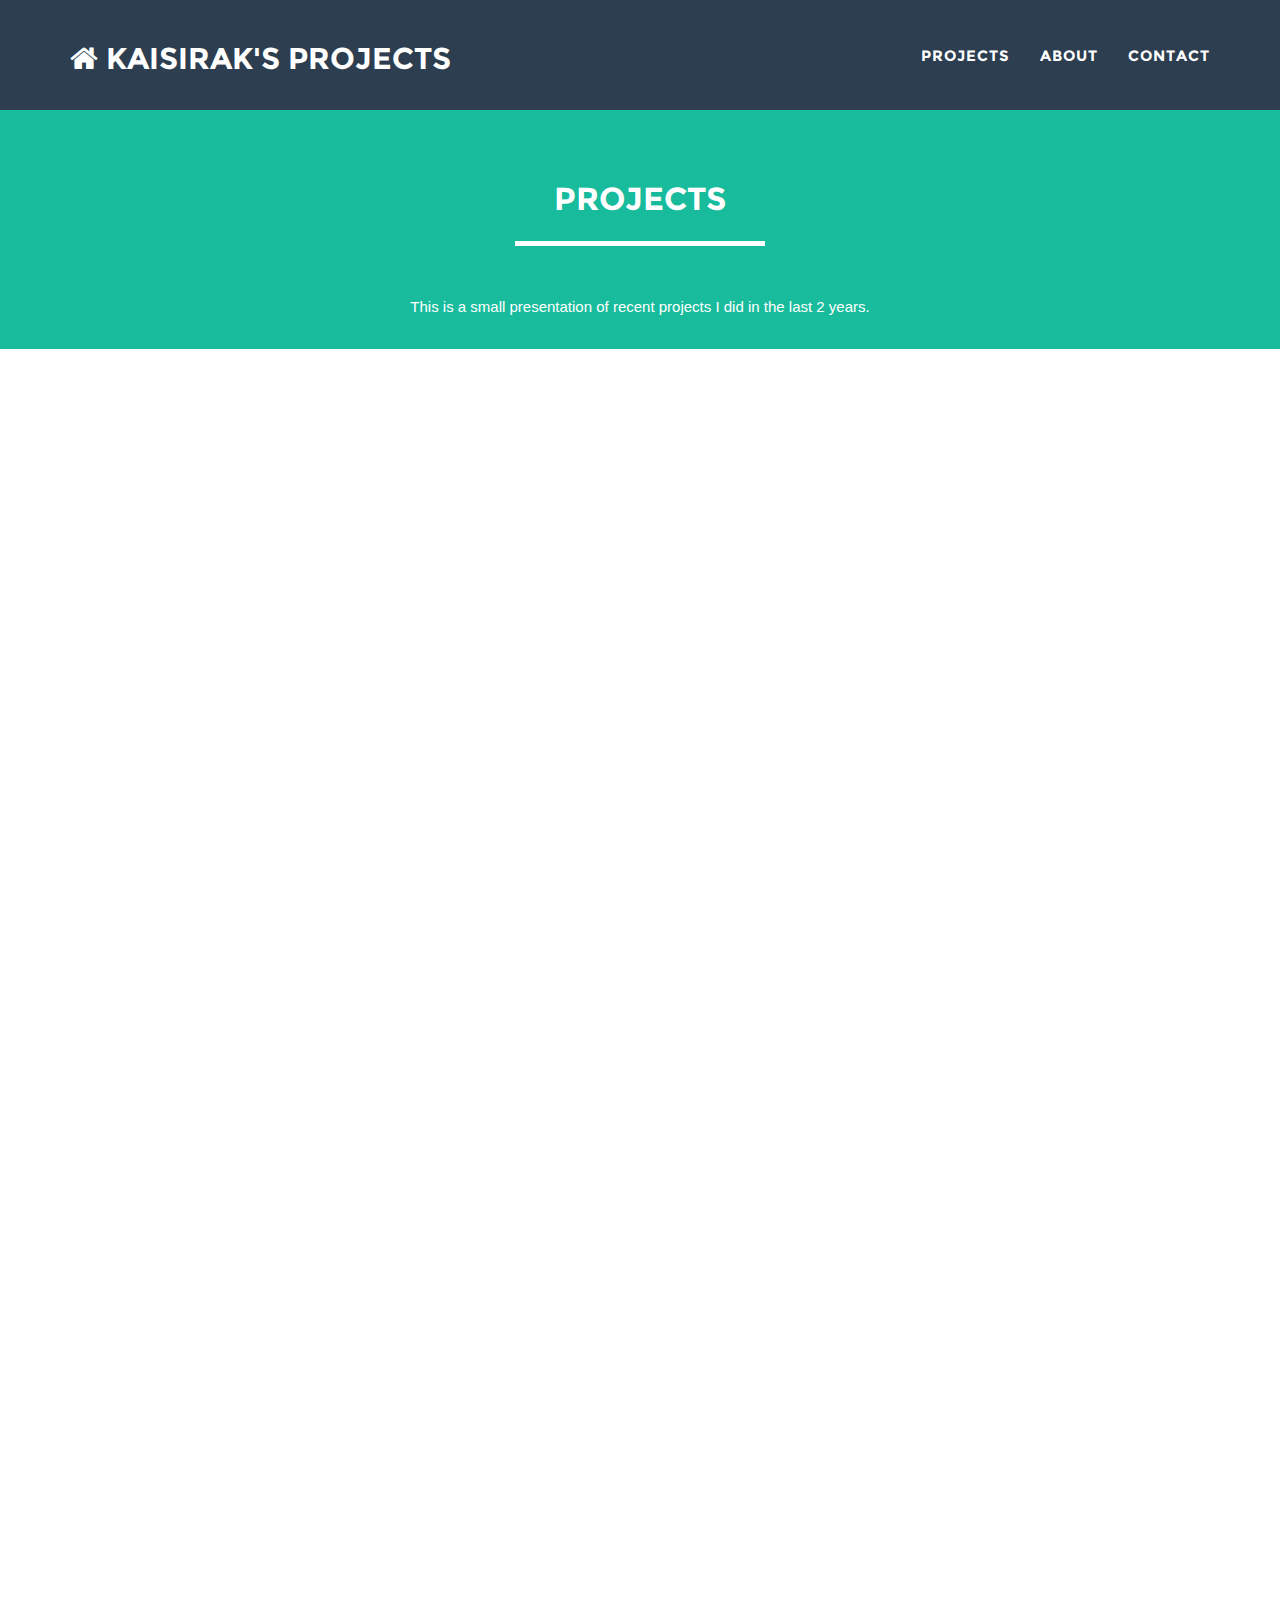
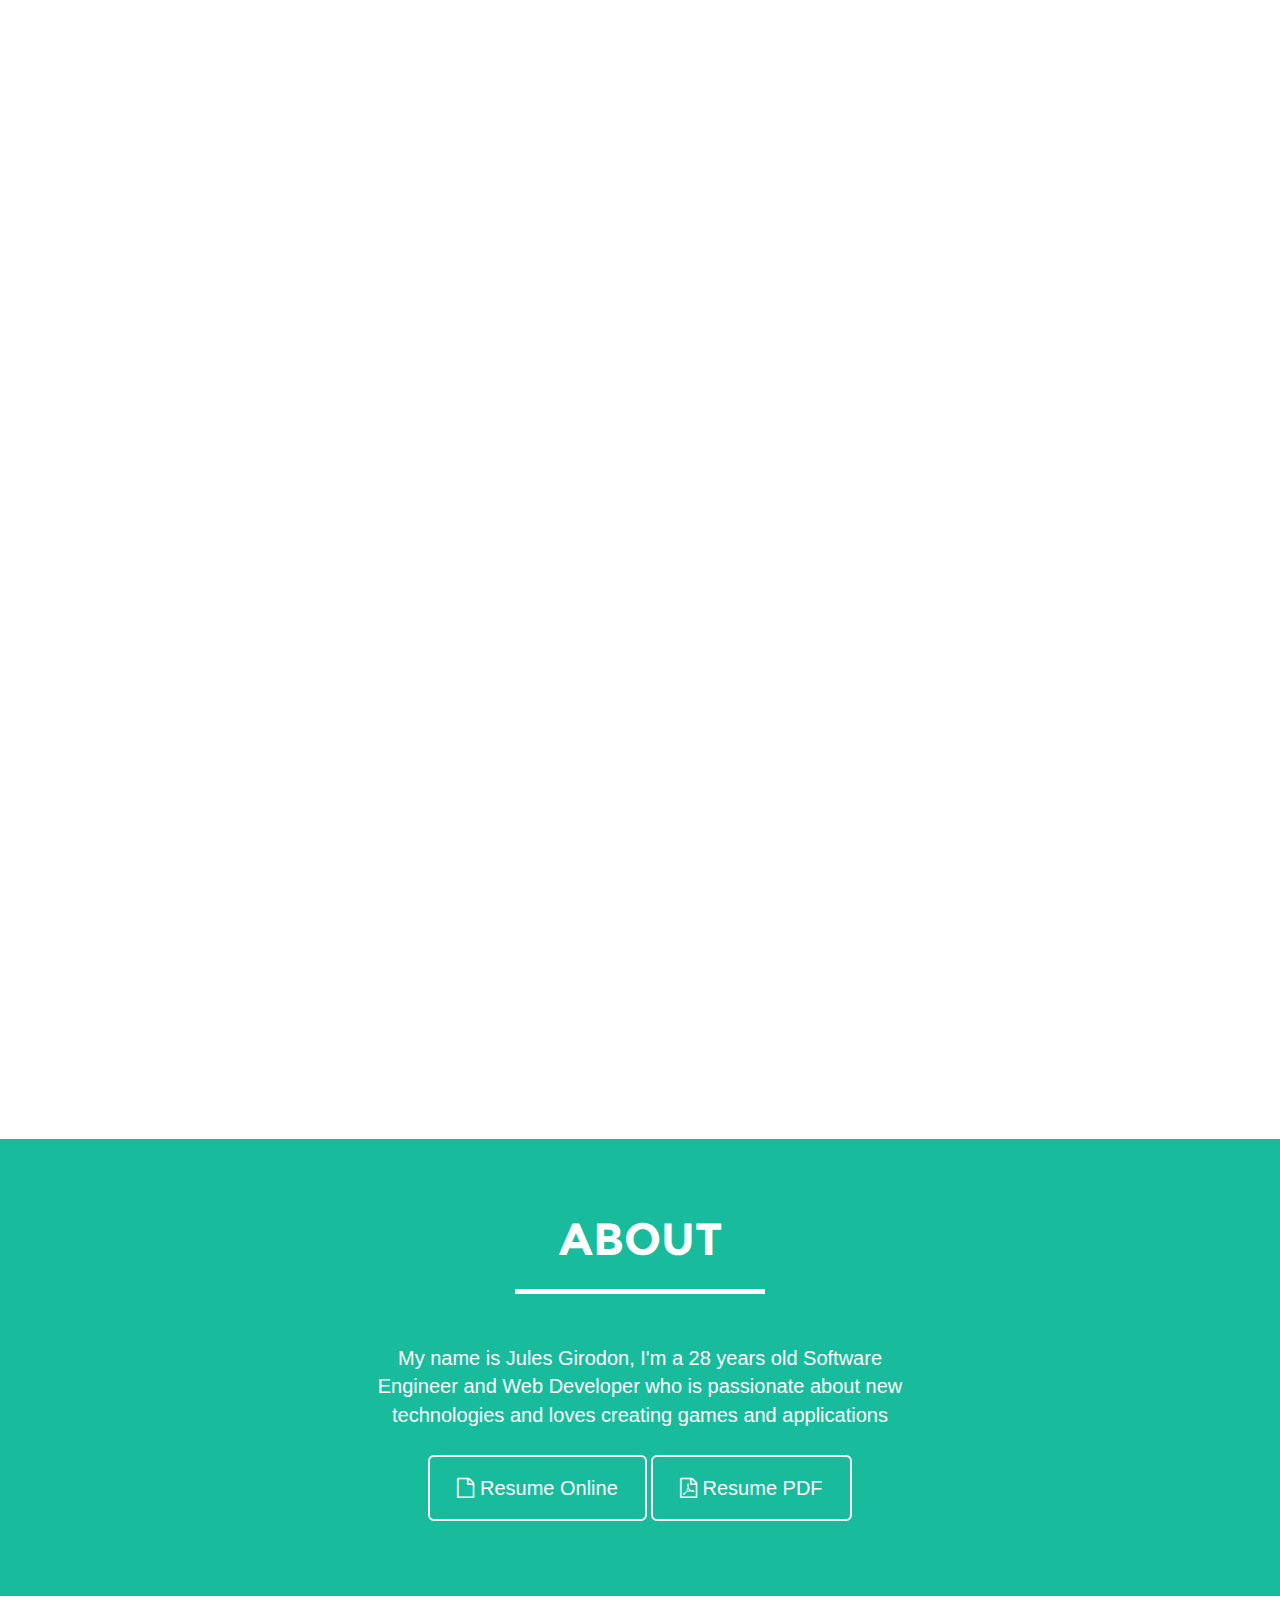
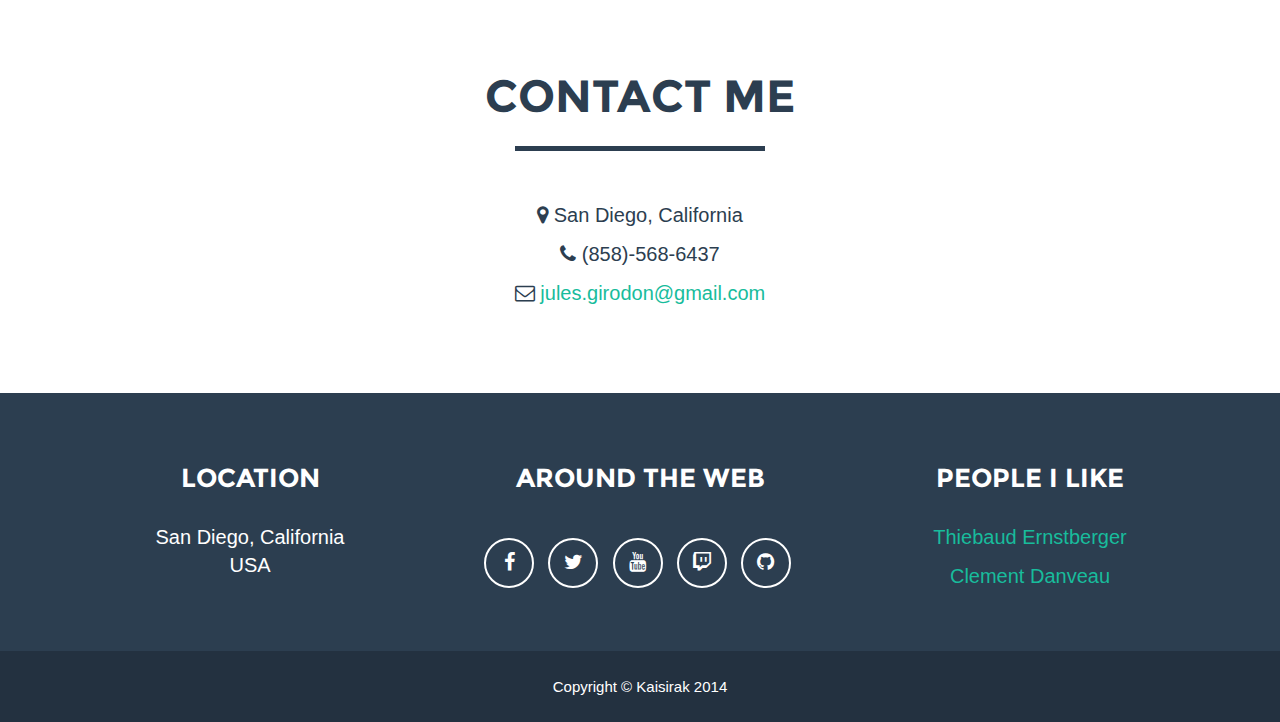
<file: index.html>
<!DOCTYPE html>
<html lang="en">

<head>

    <meta charset="utf-8">
    <meta http-equiv="X-UA-Compatible" content="IE=edge">
    <meta name="viewport" content="width=device-width, initial-scale=1">
    <meta name="description" content="">
    <meta name="author" content="">
	
	<!-- AngularJS Core -->
	<script src="js/angular.min.js"></script>
	<script src="js/angular-animate.min.js"></script>
	<script src="js/controller.js"></script>

    <title>Kaisirak's Personal Website</title>
    <link href="css/bootstrap.min.css" rel="stylesheet">
    <link href="css/freelancer.css" rel="stylesheet">
    <link href="font-awesome-4.1.0/css/font-awesome.min.css" rel="stylesheet" type="text/css">

</head>

<body id="page-top" class="index" ng-app="main-app" ng-controller="PortfolioController as portfolioCtrl">

    <!-- Navigation -->
    <nav class="navbar navbar-default navbar-fixed-top">
        <div class="container">
            <!-- Brand and toggle get grouped for better mobile display -->
            <div class="navbar-header page-scroll">
                <button type="button" class="navbar-toggle" data-toggle="collapse" data-target="#bs-example-navbar-collapse-1">
                    <span class="sr-only">Toggle navigation</span>
                    <span class="icon-bar"></span>
                    <span class="icon-bar"></span>
                    <span class="icon-bar"></span>
                </button>
                <a class="navbar-brand" href="#page-top"><i class="fa fa-home"></i> KAISIRAK'S PROJECTS</a>
            </div>

            <!-- Collect the nav links, forms, and other content for toggling -->
            <div class="collapse navbar-collapse" id="bs-example-navbar-collapse-1">
                <ul class="nav navbar-nav navbar-right">
                    <li class="hidden">
                        <a href="#page-top"></a>
                    </li>
                    <li class="page-scroll">
                        <a href="#portfolio">Projects</a>
                    </li>
                    <li class="page-scroll">
                        <a href="#about">About</a>
                    </li>
                    <li class="page-scroll">
                        <a href="#contact">Contact</a>
                    </li>
                </ul>
            </div>
            <!-- /.navbar-collapse -->
        </div>
        <!-- /.container-fluid -->
    </nav>

    <!-- Header -->
    <header>
        <portfolioheader></portfolioheader>
    </header>

    <!-- Portfolio Grid Section -->
    <section id="portfolio">
        <div class="container">
            <div class="row">
                <portfolio></portfolio>
            </div>	
        </div>
    </section>

    <!-- About Section -->
    <section class="success" id="about">
        <about></about>
    </section>

    <!-- Contact Section -->
    <section id="contact">
        <div class="container">
            <div class="row">
                <div class="col-lg-12 text-center">
                    <h2>Contact Me</h2>
                    <hr class="star-primary">
                </div>
            </div>
            <div class="row">
                <div class="col-lg-8 col-lg-offset-2">
					<center>
						<p><i class="fa fa-map-marker"></i> San Diego, California</p>
						<p><i class="fa fa-phone"></i> (858)-568-6437 </p>
						<p><i class="fa fa-envelope-o"></i> <a href="mailto:jules.girodon@gmail.com?Subject=Contact%20Jules"> jules.girodon@gmail.com</a></p>
					</center>
                </div>
            </div>
        </div>
    </section>

    <!-- Footer -->
    <footer class="text-center">
        <portfoliofooter></portfoliofooter>
    </footer>

    <!-- Scroll to Top Button (Only visible on small and extra-small screen sizes) -->
    <div class="scroll-top page-scroll visible-xs visble-sm">
        <a class="btn btn-primary" href="#page-top">
            <i class="fa fa-chevron-up"></i>
        </a>
    </div>

    <!-- Portfolio Modals -->
	<portfoliomodal></portfoliomodal>

    <!-- jQuery Version 1.11.0 -->
    <script src="js/jquery-1.11.0.js"></script>

    <!-- Bootstrap Core JavaScript -->
    <script src="js/bootstrap.min.js"></script>

    <!-- Plugin JavaScript -->
    <script src="js/jquery.easing.min.js"></script>
    <script src="js/classie.js"></script>
    <script src="js/cbpAnimatedHeader.js"></script>

    <!-- Contact Form JavaScript -->
    <script src="js/jqBootstrapValidation.js"></script>
    <script src="js/contact_me.js"></script>

    <!-- Custom Theme JavaScript -->
    <script src="js/freelancer.js"></script>

</body>

</html>
</file>
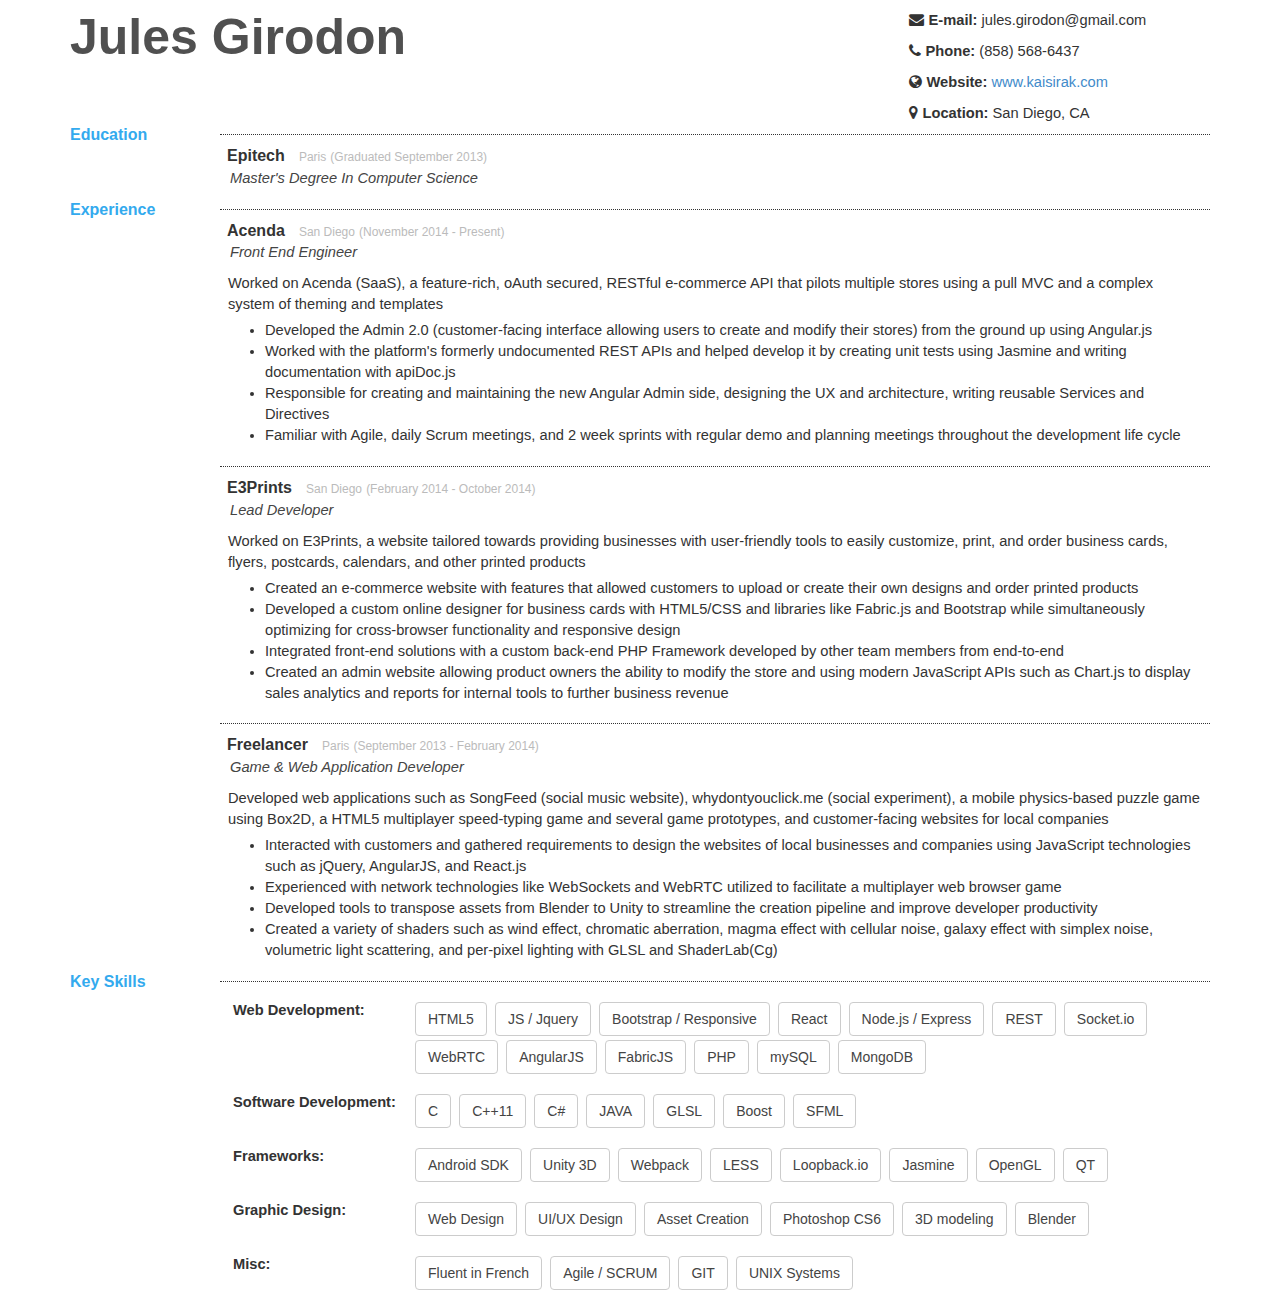
<file: misc/resume.html>
<!DOCTYPE html>
<html lang="en">

<head>

    <meta charset="utf-8">
    <meta http-equiv="X-UA-Compatible" content="IE=edge">
    <meta name="viewport" content="width=device-width, initial-scale=1">
    <meta name="description" content="">
    <meta name="author" content="">

    <title>Resume Jules Girodon</title>
    <link href="css/bootstrap.min.css" rel="stylesheet">
	<link href="font-awesome-4.1.0/css/font-awesome.min.css" rel="stylesheet" type="text/css">
	<link href="css/custom.css" rel="stylesheet">
	<link href="css/custom.css" rel="stylesheet" media="print">

</head>

<body>
    <div class="container">
        <div class="row">
            <div class="col-xs-12 resume-header">
				<table><tbody><tr>
					<td class="resume-name">
						<h1 style="font-size: 50px; color: #505050;">Jules Girodon</h1>
					</td>
					<td class="resume-contact">
						<p><span class="resume-mail"><i class="fa fa-envelope"></i> E-mail:</span> jules.girodon@gmail.com</p>
						<p><span class="resume-phone"><i class="fa fa-phone"></i> Phone:</span> (858) 568-6437 </p>
						<p><span class="resume-website"><i class="fa fa-globe"></i> Website:</span> <a href="http://www.kaisirak.com">www.kaisirak.com</a></p>
						<p><span class="resume-website"><i class="fa fa-map-marker"></i> Location:</span> San Diego, CA</p>
					</td>
				</tr></tbody></table>
            </div>
		</div>
		<div class="row">
			<div class="col-xs-12 resume-education">
				<table>
					<tbody>
						<tr>
							<td class="resume-table-title">
								Education
							</td>
							<td class="resume-table-content">
								<div class="resume-section">
									<table>
										<tbody>
											<tr><td>
												<p class="resume-school-info"><span class="resume-school">Epitech</span> <span class="resume-school-loc">Paris</span> <span class="resume-school-status">(Graduated September 2013)</span></p>
												<p class="resume-school-diploma">Master's Degree In Computer Science</p>
											</td></tr>
										</tbody>
									</table>
								</div>
							</td>
						<tr>
					</tbody>
				</table>
			</div>
		</div>
		<div class="row">
			<div class="col-xs-12 resume-education">
				<table>
					<tbody>
						<tr>
							<td class="resume-table-title">
								Experience
							</td>
							<td class="resume-table-content">
								<div class="resume-section">
									<table>
										<tbody>
											<tr><td>
												<p class="resume-company-info"><span class="resume-company">Acenda</span> <span class="resume-company-loc">San Diego</span> <span class="resume-company-date">(November 2014 - Present)</span></p>
												<p class="resume-company-title">Front End Engineer</p>
											</td></tr>
											<tr><td>
												<p class="resume-company-role-desc">
													Worked on Acenda (SaaS), a feature-rich, oAuth secured, RESTful e-commerce API that pilots multiple stores using a pull MVC and a complex system of theming and templates
												</p>
												<ul>
													<li>Developed the Admin 2.0 (customer-facing interface allowing users to create and modify their stores) from the ground up using Angular.js</li>
													<li>Worked with the platform's formerly undocumented REST APIs and helped develop it by creating unit tests using Jasmine and writing documentation with apiDoc.js</li>
													<li>Responsible for creating and maintaining the new Angular Admin side, designing the UX and architecture, writing reusable Services and Directives</li>
													<li>Familiar with Agile, daily Scrum meetings, and 2 week sprints with regular demo and planning meetings throughout the development life cycle</li>
												</ul>
											</td></tr>
										</tbody>
									</table>
								</div>
								<div class="resume-section">
									<table>
										<tbody>
											<tr><td>
												<p class="resume-company-info"><span class="resume-company">E3Prints</span> <span class="resume-company-loc">San Diego</span> <span class="resume-company-date">(February 2014 - October 2014)</span></p>
												<p class="resume-company-title">Lead Developer</p>
											</td></tr>
											<tr><td>
												<p class="resume-company-role-desc">
													Worked on E3Prints, a website tailored towards providing businesses with user-friendly tools to easily customize, print, and order business cards, flyers, postcards, calendars, and other printed products 
												</p>
												<ul>
													<li>Created an e-commerce website with features that allowed customers to upload or create their own designs and order printed products</li>
													<li>Developed a custom online designer for business cards with HTML5/CSS and libraries like Fabric.js and Bootstrap while simultaneously optimizing for cross-browser functionality and responsive design</li>
													<li>Integrated front-end solutions with a custom back-end PHP Framework developed by other team members from end-to-end</li>
													<li>Created an admin website allowing product owners the ability to modify the store and using modern JavaScript APIs such as Chart.js to display sales analytics and reports for internal tools to further business revenue</li>
												</ul>
											</td></tr>
										</tbody>
									</table>
								</div>
								<div class="resume-section">
									<table>
										<tbody>
											<tr><td>
												<p class="resume-company-info"><span class="resume-company">Freelancer</span> <span class="resume-company-loc">Paris</span> <span class="resume-company-date">(September 2013 - February 2014)</span></p>
												<p class="resume-company-title">Game & Web Application Developer</p>
											</td></tr>
											<tr><td>
												<p class="resume-company-role-desc">
													Developed web applications such as SongFeed (social music website), whydontyouclick.me (social experiment), a mobile physics-based puzzle game using Box2D, a HTML5 multiplayer speed-typing game and several game prototypes, and customer-facing websites for local companies 
												</p>
												<ul>
													<li>Interacted with customers and gathered requirements to design the websites of local businesses and companies using JavaScript technologies such as jQuery, AngularJS, and React.js</li>
													<li>Experienced with network technologies like WebSockets and WebRTC utilized to facilitate a multiplayer web browser game</li>
													<li>Developed tools to transpose assets from Blender to Unity to streamline the creation pipeline and improve developer productivity</li>
													<li>Created a variety of shaders such as wind effect, chromatic aberration, magma effect with cellular noise, galaxy effect with simplex noise, volumetric light scattering, and per-pixel lighting with GLSL and ShaderLab(Cg)</li>
												</ul>
											</td></tr>
										</tbody>
									</table>
								</div>
							</td>
						<tr>
					</tbody>
				</table>
			</div>
		</div>
		<div class="row">
			<div class="col-xs-12 resume-education">
				<table>
					<tbody>
						<tr>
							<td class="resume-table-title">
								Key Skills
							</td>
							<td class="resume-table-content">
								<div class="resume-section">
									<table>
										<tbody>
																						</tr>
											<tr class="resume-skill-row"><td class="resume-skill-heading">Web Development: </td>
											<td>
												<span class="resume-skill-btn">HTML5</span>
												<span class="resume-skill-btn">JS / Jquery</span>
												<span class="resume-skill-btn">Bootstrap / Responsive</span>
												<span class="resume-skill-btn">React</span>
												<span class="resume-skill-btn">Node.js / Express</span>
												<span class="resume-skill-btn">REST</span>
												<span class="resume-skill-btn">Socket.io</span>
												<span class="resume-skill-btn">WebRTC</span>
												<span class="resume-skill-btn">AngularJS</span>
												<span class="resume-skill-btn">FabricJS</span>
												<span class="resume-skill-btn">PHP</span>
												<span class="resume-skill-btn">mySQL</span>
												<span class="resume-skill-btn">MongoDB</span>
											</td>
											</tr>
											<tr class="resume-skill-row"><td class="resume-skill-heading">Software Development: </td>
											<td>
												<span class="resume-skill-btn">C</span>
												<span class="resume-skill-btn">C++11</span>
												<span class="resume-skill-btn">C#</span>
												<span class="resume-skill-btn">JAVA</span>
												<span class="resume-skill-btn">GLSL</span>
												<span class="resume-skill-btn">Boost</span>
												<span class="resume-skill-btn">SFML</span>
											</td>
											<tr class="resume-skill-row"><td class="resume-skill-heading">Frameworks: </td>
											<td>
												<span class="resume-skill-btn">Android SDK</span>
												<span class="resume-skill-btn">Unity 3D</span>
												<span class="resume-skill-btn">Webpack</span>
												<span class="resume-skill-btn">LESS</span>
												<span class="resume-skill-btn">Loopback.io</span>
												<span class="resume-skill-btn">Jasmine</span>
												<span class="resume-skill-btn">OpenGL</span>
												<span class="resume-skill-btn">QT</span>
											</td>
											</tr>
											<tr class="resume-skill-row"><td class="resume-skill-heading">Graphic Design: </td>
											<td>
												<span class="resume-skill-btn">Web Design</span>
												<span class="resume-skill-btn">UI/UX Design</span>
												<span class="resume-skill-btn">Asset Creation</span>
												<span class="resume-skill-btn">Photoshop CS6</span>
												<span class="resume-skill-btn">3D modeling</span>
												<span class="resume-skill-btn">Blender</span>
											</td>
											</tr>
											<tr class="resume-skill-row"><td class="resume-skill-heading">Misc: </td>
											<td>
												<span class="resume-skill-btn">Fluent in French</span>
												<span class="resume-skill-btn">Agile / SCRUM</span>
												<span class="resume-skill-btn">GIT</span>
												<span class="resume-skill-btn">UNIX Systems</span>
											</td>
											</tr>
										</tbody>
									</table>
								</div>
							</td>
						<tr>
					</tbody>
				</table>
			</div>
		</div>
    </div>
    <script src="js/jquery-1.11.0.js"></script>
    <script src="js/bootstrap.min.js"></script>

</body>

</html>
</file>
<file: css/freelancer.css>
@font-face {
  font-family: 'Montserrat';
  font-style: normal;
  font-weight: 400;
  src: local('Montserrat-Regular'), url(../fonts/zhcz-_WihjSQC0oHJ9TCYBsxEYwM7FgeyaSgU71cLG0.woff) format('woff');
}
@font-face {
  font-family: 'Montserrat';
  font-style: normal;
  font-weight: 700;
  src: local('Montserrat-Bold'), url(../fonts/IQHow_FEYlDC4Gzy_m8fcgFhaRv2pGgT5Kf0An0s4MM.woff) format('woff');
}

body {
    overflow-x: hidden;
}

p {
    font-size: 20px;
}

p.small {
    font-size: 16px;
}

a,
a:hover,
a:focus,
a:active,
a.active {
    outline: 0;
    color: #18bc9c;
}

h1,
h2,
h3,
h4,
h5,
h6 {
    text-transform: uppercase;
    font-family: Montserrat,"Helvetica Neue",Helvetica,Arial,sans-serif;
    font-weight: 700;
}

hr.star-light,
hr.star-primary {
    margin: 25px auto 50px;
    padding: 0;
    max-width: 250px;
    border: 0;
    border-top: solid 5px;
    text-align: center;
}

.portfolio-link {
	transition: opacity 1.9s ease-in-out;
	opacity: 0;
}

hr.star-light:after,
hr.star-primary:after {
    content: "\f005";
    display: inline-block;
    position: relative;
    top: -.8em;
    padding: 0 .25em;
    font-family: FontAwesome;
    font-size: 2em;
}

hr.star-light {
    border-color: #fff;
}

hr.star-light:after {
    color: #fff;
    background-color: #18bc9c;
}

hr.star-primary {
    border-color: #2c3e50;
}

hr.star-primary:after {
    color: #2c3e50;
    background-color: #fff;
}

.img-centered {
    margin: 0 auto;
}

header {
    text-align: center;
    color: #fff;
    background: #18bc9c;
}

header .container {
    padding-top: 100px;
    padding-bottom: 50px;
}

header img {
    display: block;
    margin: 0 auto 20px;
}

header .intro-text .name {
    display: block;
    text-transform: uppercase;
    font-family: Montserrat,"Helvetica Neue",Helvetica,Arial,sans-serif;
    font-size: 2em;
    font-weight: 700;
}

header .intro-text .skills {
    font-size: 1.25em;
    font-weight: 300;
}

@media(min-width:768px) {
    header .container {
        padding-top: 160px;
        padding-bottom: 10px;
    }

    header .intro-text .name {
        font-size: 4.75em;
    }

    header .intro-text .skills {
        font-size: 1.75em;
    }
}

@media(min-width:768px) {
    .navbar-fixed-top {
        padding: 25px 0;
        -webkit-transition: padding .3s;
        -moz-transition: padding .3s;
        transition: padding .3s;
    }

    .navbar-fixed-top .navbar-brand {
        font-size: 2em;
        -webkit-transition: all .3s;
        -moz-transition: all .3s;
        transition: all .3s;
    }

    .navbar-fixed-top.navbar-shrink {
        padding: 10px 0;
    }

    .navbar-fixed-top.navbar-shrink .navbar-brand {
        font-size: 1.5em;
    }
}

.navbar {
    text-transform: uppercase;
    font-family: Montserrat,"Helvetica Neue",Helvetica,Arial,sans-serif;
    font-weight: 700;
}

.navbar a:focus {
    outline: 0;
}

.navbar .navbar-nav {
    letter-spacing: 1px;
}

.navbar .navbar-nav li a:focus {
    outline: 0;
}

.navbar-default,
.navbar-inverse {
    border: 0;
}

section {
    padding: 75px 0;
}

section h2 {
    margin: 0;
    font-size: 3em;
}

section.success {
    color: #fff;
    background: #18bc9c;
}

@media(max-width:767px) {
    section {
        padding: 40px 0;
    }

    section.first {
        padding-top: 75px;
    }
}

#portfolio .portfolio-item {
    right: 0;
    margin: 0 0 15px;
}

.img-shadow {
	box-shadow: 0px 0px 10px -4px #222;
}

#portfolio .portfolio-item .portfolio-link {
    display: block;
    position: relative;
    margin: 0 auto;
    max-width: 400px;
	height: 250px;
	background-size: cover;
	background-position: center;
	box-shadow: 0px 0px 10px -4px #333;
}

#portfolio .portfolio-item .portfolio-link .caption {
    position: absolute;
    width: 100%;
    height: 100%;
    opacity: 0;
    background: rgba(24,188,156,.9);
    -webkit-transition: all ease .5s;
    -moz-transition: all ease .5s;
    transition: all ease .5s;
}

#portfolio .portfolio-item .portfolio-link .caption:hover {
    opacity: 1;
}

#portfolio .portfolio-item .portfolio-link .caption .caption-content {
    position: absolute;
    top: 50%;
    width: 100%;
    height: 20px;
    margin-top: -12px;
    text-align: center;
    font-size: 20px;
    color: #fff;
}

#portfolio .portfolio-item .portfolio-link .caption .caption-content i {
    margin-top: -12px;
}

#portfolio .portfolio-item .portfolio-link .caption .caption-content h3,
#portfolio .portfolio-item .portfolio-link .caption .caption-content h4 {
    margin: 0;
}

#portfolio * {
    z-index: 2;
}

@media(min-width:767px) {
    #portfolio .portfolio-item {
        margin: 0 0 30px;
    }
}

.btn-outline {
    margin-top: 15px;
    border: solid 2px #fff;
    font-size: 20px;
    color: #fff;
    background: 0 0;
    transition: all .3s ease-in-out;
}

.btn-outline:hover,
.btn-outline:focus,
.btn-outline:active,
.btn-outline.active {
    border: solid 2px #fff;
    color: #18bc9c;
    background: #fff;
}

.floating-label-form-group {
    position: relative;
    margin-bottom: 0;
    padding-bottom: .5em;
    border-bottom: 1px solid #eee;
}

.floating-label-form-group input,
.floating-label-form-group textarea {
    z-index: 1;
    position: relative;
    padding-right: 0;
    padding-left: 0;
    border: 0;
    border-radius: 0;
    font-size: 1.5em;
    background: 0 0;
    box-shadow: none!important;
    resize: none;
}

.floating-label-form-group label {
    display: block;
    z-index: 0;
    position: relative;
    top: 2em;
    margin: 0;
    font-size: .85em;
    line-height: 1.764705882em;
    vertical-align: middle;
    vertical-align: baseline;
    opacity: 0;
    -webkit-transition: top .3s ease,opacity .3s ease;
    -moz-transition: top .3s ease,opacity .3s ease;
    -ms-transition: top .3s ease,opacity .3s ease;
    transition: top .3s ease,opacity .3s ease;
}

.floating-label-form-group::not(:first-child) {
    padding-left: 14px;
    border-left: 1px solid #eee;
}

.floating-label-form-group-with-value label {
    top: 0;
    opacity: 1;
}

.floating-label-form-group-with-focus label {
    color: #18bc9c;
}

form .row:first-child .floating-label-form-group {
    border-top: 1px solid #eee;
}

footer {
    color: #fff;
}

footer h3 {
    margin-bottom: 30px;
}

footer .footer-above {
    padding-top: 50px;
    background-color: #2c3e50;
}

footer .footer-col {
    margin-bottom: 50px;
}

footer .footer-below {
    padding: 25px 0;
    background-color: #233140;
}

.btn-social {
    display: inline-block;
    width: 50px;
    height: 50px;
    border: 2px solid #fff;
    border-radius: 100%;
    text-align: center;
    font-size: 20px;
    line-height: 45px;
}

.btn:focus,
.btn:active,
.btn.active {
    outline: 0;
}

.scroll-top {
    z-index: 1049;
    position: fixed;
    right: 2%;
    bottom: 2%;
    width: 50px;
    height: 50px;
}

.scroll-top .btn {
    width: 50px;
    height: 50px;
    border-radius: 100%;
    font-size: 20px;
    line-height: 28px;
}

.scroll-top .btn:focus {
    outline: 0;
}

.portfolio-modal .modal-content {
    padding: 100px 0;
    min-height: 100%;
    border: 0;
    border-radius: 0;
    text-align: center;
    background-clip: border-box;
    -webkit-box-shadow: none;
    box-shadow: none;
}

.portfolio-modal .modal-content h2 {
    margin: 0;
    font-size: 3em;
}

.portfolio-modal .modal-content img {
    margin-bottom: 30px;
}

.portfolio-modal .modal-content .item-details {
    margin: 30px 0;
}

.portfolio-modal .close-modal {
    position: absolute;
    top: 25px;
    right: 25px;
    width: 75px;
    height: 75px;
    background-color: transparent;
    cursor: pointer;
}

.portfolio-modal .close-modal:hover {
    opacity: .3;
}

.portfolio-modal .close-modal .lr {
    z-index: 1051;
    width: 1px;
    height: 75px;
    margin-left: 35px;
    background-color: #2c3e50;
    -webkit-transform: rotate(45deg);
    -ms-transform: rotate(45deg);
    transform: rotate(45deg);
}

.portfolio-modal .close-modal .lr .rl {
    z-index: 1052;
    width: 1px;
    height: 75px;
    background-color: #2c3e50;
    -webkit-transform: rotate(90deg);
    -ms-transform: rotate(90deg);
    transform: rotate(90deg);
}
</file>
<file: misc/css/custom.css>
.box-skills {
	width: 300px;
}

body {
 font-size: 11pt;
}

.box-title {
	font-weight: bold;
}

.input-long {
	width: 200px;
	display: inline-block;
}

button {
	max-width: 80px;
	margin: 0px 5px 0px 5px;
}

.resume-header {
	padding-top: 10px;
}

.resume-name {
	vertical-align: top;
	width: 78%;
}

.resume-name > h1 {
	font-family: Amaranth, sans-serif;
	font-size: 18pt;
	font-weight: bold;
	margin: 0px;
}

.resume-mail, .resume-phone, .resume-website {
	font-weight: bold;
}

.resume-list-title {
	text-decoration: underline;
	font-weight: bold;
	font-style: italic;
}

.resume-table-title {
	vertical-align: text-top;
	font-size: 16px;
	font-weight: bold;
	color: #3ae;
	min-width: 150px;
	position: relative;
	top: -10px;
}

.resume-table-content {
	width: 100%;
}

.resume-company, .resume-school {
	font-weight: bold;
	font-size: 16px;
}

.resume-company-title {
	font-style: italic;
	margin-left: 5px;
	color: #444;
}

.resume-school-diploma {
	font-style: italic;
	margin-left: 5px;
	color: #444;
}

.resume-company-loc, .resume-school-loc {
	margin-left: 10px;
}

.resume-company-date, .resume-company-loc, .resume-school-status, .resume-school-loc {
	color: #BBB;
	font-size: 12px;
}

.resume-company-role-desc {
	margin: 0px 3px 5px 3px;
}

.resume-company-info, .resume-school-info {
	margin: 0px 2px 0px 2px;
}

.resume-skill-heading {
	padding-right: 15px;
	font-weight: bold;
	width: 180px;
	vertical-align: top;
}

.resume-skill-row {
	height: 40px;
}

.resume-skill-row td {
	padding: 8px;
}

.resume-skill-btn {
	display: inline-block;
	padding: 6px 12px;
	margin: 2px;
	font-size: 14px;
	font-weight: 400;
	line-height: 1.42857143;
	text-align: center;
	white-space: nowrap;
	vertical-align: middle;
	background-image: none;
	border: 1px solid transparent;
	border-radius: 4px;
	
	color: #444;
	background-color: #fff;
	border-color: #ccc;
}

.resume-section {
	border-top: 1px dotted #333;
	padding: 10px 5px 10px 5px;
}
</file>
